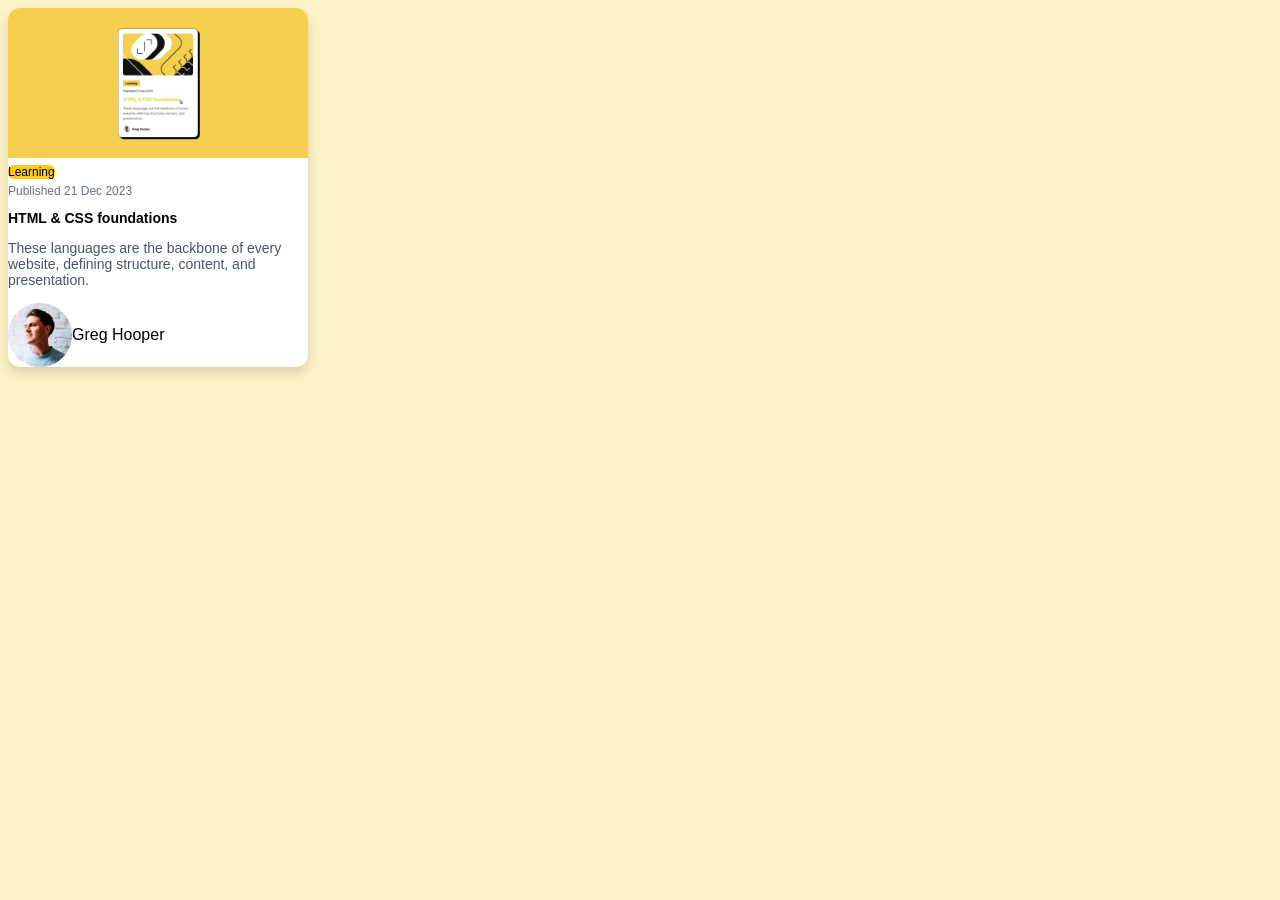
<file: block preview 2/index.html>
<!DOCTYPE html>
<html lang="en">
<head>
    <meta charset="UTF-8">
    <meta name="viewport" content="width=device-width, initial-scale=1.0">
    <title>Block Preview</title>
    
    
    <link rel="stylesheet" href="style.css"
</head>
<body>
    <div class="card">
    <img src="design/active-states.jpg" alt="Course thumbnail" class="card-image">
    <div class="card-content">
     <span class="tag"> Learning </span> 

 <p class="date"> Published 21 Dec 2023</p>

  <h3 class="title"> HTML & CSS foundations</h3>
  <p class="description">

  These languages are the backbone of every website, defining structure, content, and presentation.
  </p>
  <div class="author">
    <img src="images/image-avatar.webp" alt="Greg Hooper" class="author.img">

    Greg Hooper

    </div>
    


    </div>

    </div>
</body>
</html>
</file>
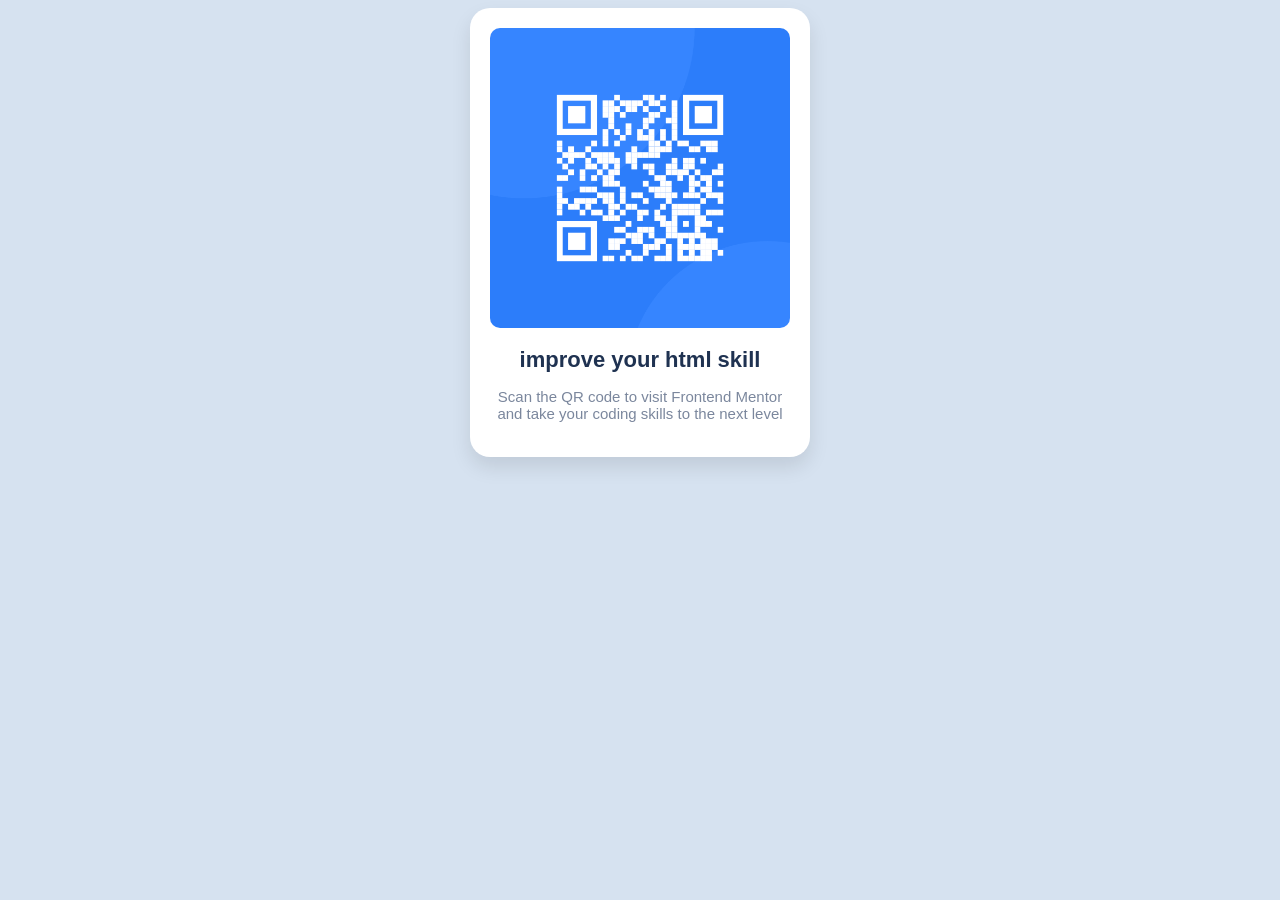
<file: QR code scan/index.html>
<!DOCTYPE html>
<html lang="en">
<head>
    <meta charset="UTF-8">
    <meta name="viewport" content="width=device-width, initial-scale=1.0">
    <title>QR Code</title>
    <link rel="stylesheet" href="style.css">
</head>
<body>
    
    <div class = card>
         <img src="images/image-qr-code.png" >
         <h1>improve your html skill</h1>
          <p>Scan the QR code to visit Frontend Mentor and take your coding skills to the next level</p>
    </div>
    
    
</body>
</html>
</file>
<file: block preview 2/style.css>
body{
    background-color:  #fef3c7;
    font-family: 'inter', sans-serif;
}
.card{
    width: 300px;
    background-color: #fff;
    border-radius: 12px;
    box-shadow:  0 6px 12px rgba(0, 0, 0, 0.15);
    overflow: hidden;
    margin: 50px, auto;


}
.card-image{
    width: 100%;
    height: 150px;
    object-fit: cover;

}
.tag{
     background-color: #facc15;
     color:  #000;
     font-weight: 600px;
     border-radius: 6px;
     font-size: 12px;
}
.date{
    font-size: 12px;
    color: #6b7280;
    margin-top: 4px;
}

.title{
    font-size: 14px;
    font-weight: 600;
    margin: 8px 0;
}
.description{
    font-size: 14px;
    color: #4b5563;
}
.author{
    display: flex;
    align-items: center;
    margin-top: 12px;

}

.author.img{
    width: 24px;
    height: 24px;
    border-radius: 50%;
    margin-right: 8px;
}
</file>
<file: QR code scan/style.css>
body{
     background-color: hsl(212, 45%, 89%);
     display: flex;
     justify-content: center;
     align-items: center;
     height: 100wh;
     font-family: 'Outfit', sans-serif;
}

.card{
    background-color: white;
    border-radius: 20px;
    padding: 20px;
    text-align: center;
    box-shadow: 0 10px 20px rgba(0,0,0,0.1);;
    max-width: 300px;
}
.card img {
    width: 100%;
    border-radius: 10px;
}
.card h1{
    font-size: 20px;
    color: hsl(218, 44%, 22%);;
    margin: 15px 0;
}

.card p{
    font-size: 15px;
    color: hsl(220, 15%, 55%);;
}

.card h1{
    font-size: 22px;
    color: hsl(218, 44%, 22%);;
    margin-bottom: 15px;
}
</file>
